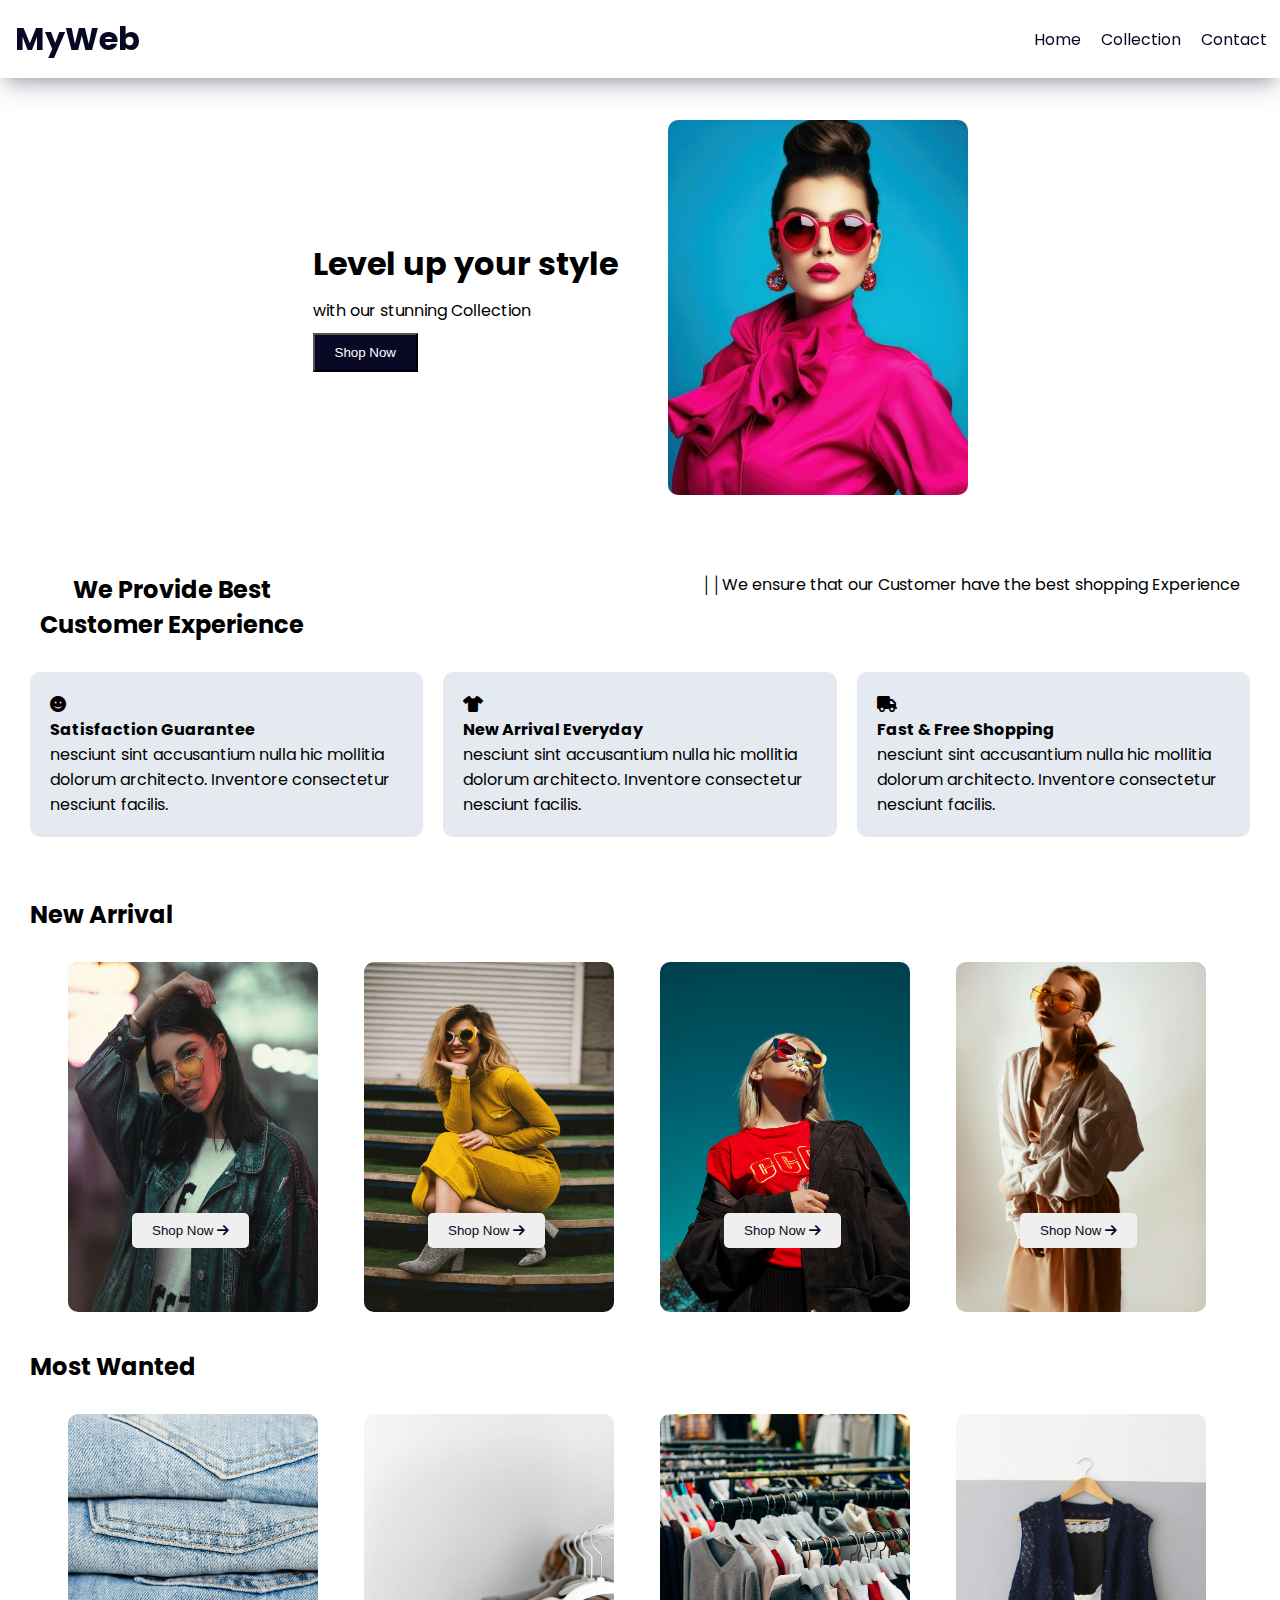
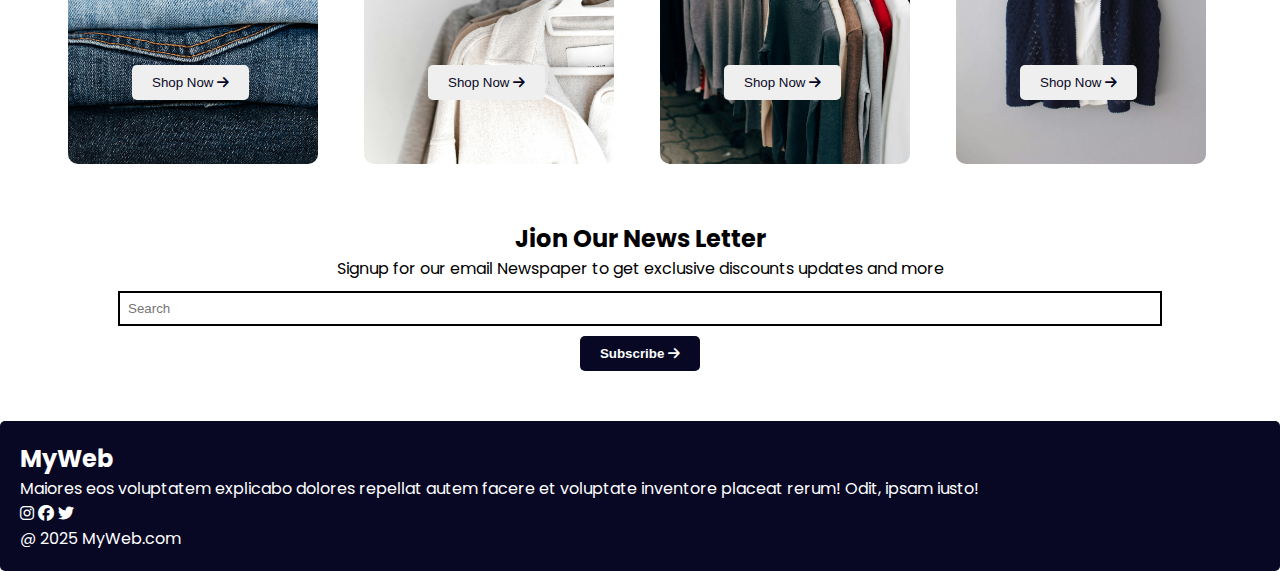
<file: index.html>
<!DOCTYPE html>
<html lang="en">

<head>
    <meta charset="UTF-8">
    <meta name="viewport" content="width=device-width, initial-scale=1.0">
    <title>MyWeb</title>
    <!-- this is google fonts -->
    <link rel="preconnect" href="https://fonts.googleapis.com">
    <link rel="preconnect" href="https://fonts.gstatic.com" crossorigin>
    <link href="https://fonts.googleapis.com/css2?family=Poppins&display=swap" rel="stylesheet">
    <!--this is my css  -->
    <link rel="stylesheet" href="e-commerce web.css">
    <!--this is font Awesome icon  -->
    <link rel="stylesheet" href="https://cdnjs.cloudflare.com/ajax/libs/font-awesome/6.7.2/css/all.min.css"
        integrity="sha512-Evv84Mr4kqVGRNSgIGL/F/aIDqQb7xQ2vcrdIwxfjThSH8CSR7PBEakCr51Ck+w+/U6swU2Im1vVX0SVk9ABhg=="
        crossorigin="anonymous" referrerpolicy="no-referrer" />

</head>

<body>
    <!--navbar-->
    
    <nav class="navbar">
        <h1>MyWeb</h1>
        <div class="navbarlink">
            <p><a href="index.html">Home</a></p>
            <p><a href="collection.html">Collection</a></p>
            <p><a href="contact.html">Contact</a></p>
        </div>
        <div class="navbar-menu-toggle">
            <i class="fa-solid fa-bars" onclick="menubar()"></i>
        </div>
    </nav>
    <!-- side navbar-->
    <div class="side-navbar">
        <p class="closebar"> <i class="fa-solid fa-xmark" onclick="closebar()"></i> </p>
        <div class="side-navbar-links">
            <p class="side-navbar-link"><a href="index.html">Home</a></p>
            <p class="side-navbar-link"><a href="collection.html">Collection</a></p>
            <p class="side-navbar-link"><a href="contact.html">Contact</a></p>
        </div>
    </div>

    <!-- header-->
    <div class="header">
        <div class="one">
            <h1>Level up your style</h1>
            <p>with our stunning Collection</p>
            <button class="header-button">Shop Now</button>
        </div>

        <div class="header-img">
            <img src="assets/fashion.jpg" alt="Random image" class="header-img" style="border-radius: 10px;">
        </div>
    </div>
    <!--service-->
    <div class="service">
        <div class="service-container-one">
            <div>
                <h2>We Provide Best</h2>
                <h2>Customer Experience</h2>
            </div>
            <div>
                <p>││We ensure that our Customer have the best shopping Experience</p>
            </div>
        </div>
        <!--service 2-->
        <div class="service-container-two">
            <div>

                <i class="fa-solid fa-face-smile"></i>
                <h4>Satisfaction Guarantee</h4>
                <p> nesciunt sint accusantium nulla hic mollitia dolorum architecto. Inventore consectetur nesciunt
                    facilis.</p>
            </div>
            <div>
                <i class="fa-solid fa-shirt"></i>

                <h4>New Arrival Everyday</h4>
                <p> nesciunt sint accusantium nulla hic mollitia dolorum architecto. Inventore consectetur nesciunt
                    facilis.</p>
            </div>
            <div>
                <i class="fa-solid fa-truck"></i>
                <h4>Fast & Free Shopping</h4>
                <p> nesciunt sint accusantium nulla hic mollitia dolorum architecto. Inventore consectetur nesciunt
                    facilis.</p>
            </div>

        </div>
    </div>
    <!-- new arrival-->
    <h2 style="margin: 30px;">New Arrival</h2>
    <div class="New-arrival">

        <div class="New-arrival-content">
            <img src="assets/1 (3).jpg" width="250px" height="350px" alt="">
            <button>Shop Now <i class="fa-solid fa-arrow-right"></i></button>
        </div>
        <div class="New-arrival-content">
            <img src="assets/1 (2).jpg"   width="250px" height="350px" alt="">
            <button>Shop Now <i class="fa-solid fa-arrow-right"></i></button>
        </div>
        <div class="New-arrival-content">
            <img src="assets/1 (1).jpg"  width="250px" height="350px" alt="">
            <button>Shop Now <i class="fa-solid fa-arrow-right"></i></button>
        </div>
        <div class="New-arrival-content">
            <img src="assets/1 (4).jpg"  width="250px" height="350px" alt="">
            <button>Shop Now <i class="fa-solid fa-arrow-right"></i></button>
        </div>

    </div>
    <!-- most wanted-->
     <h2 style="margin: 30px;">Most Wanted</h2>
     <div class="New-arrival">

        <div class="New-arrival-content">
            <img src="assets/1 (6).jpg" width="250px" height="350px" alt="">
            <button>Shop Now <i class="fa-solid fa-arrow-right"></i></button>
        </div>
        <div class="New-arrival-content">
            <img src="assets/1 (8).jpg" width="250px" height="350px" alt="">
            <button>Shop Now <i class="fa-solid fa-arrow-right"></i></button>
        </div>
        <div class="New-arrival-content">
            <img src="assets/1 (7).jpg" width="250px" height="350px" alt="">
            <button>Shop Now <i class="fa-solid fa-arrow-right"></i></button>
        </div>
        <div class="New-arrival-content">
            <img src="assets/1 (5).jpg" width="250px" height="350px"alt="">
            <button>Shop Now <i class="fa-solid fa-arrow-right"></i></button>
        </div>
    </div>
    <!-- News-->
    <div class="news">
        <h2>Jion Our News Letter</h2>
        <p>Signup for our email Newspaper to get exclusive discounts updates and more</p>
        <div><input type="text" placeholder="Search"></div>
        <div>
            <button><h4>Subscribe <i class="fa-solid fa-arrow-right"></i> </h4></button>
        </div>
    </div>
    <div class="footer">
        <div>
            <h2>MyWeb</h2>
            <p>  Maiores eos voluptatem explicabo dolores repellat autem facere et voluptate inventore placeat rerum! Odit, ipsam iusto!</p>
            <i class="fa-brands fa-instagram" style="color: white;"></i>
            <i class="fa-brands fa-facebook" style="color: white;"></i>
            <i class="fa-brands fa-twitter" style="color: white;"></i>
        </div>
        <p>@ 2025 MyWeb.com</p>

    </div>


    <script src="e-commerce web.js"></script>
</body>

</html>
</file>
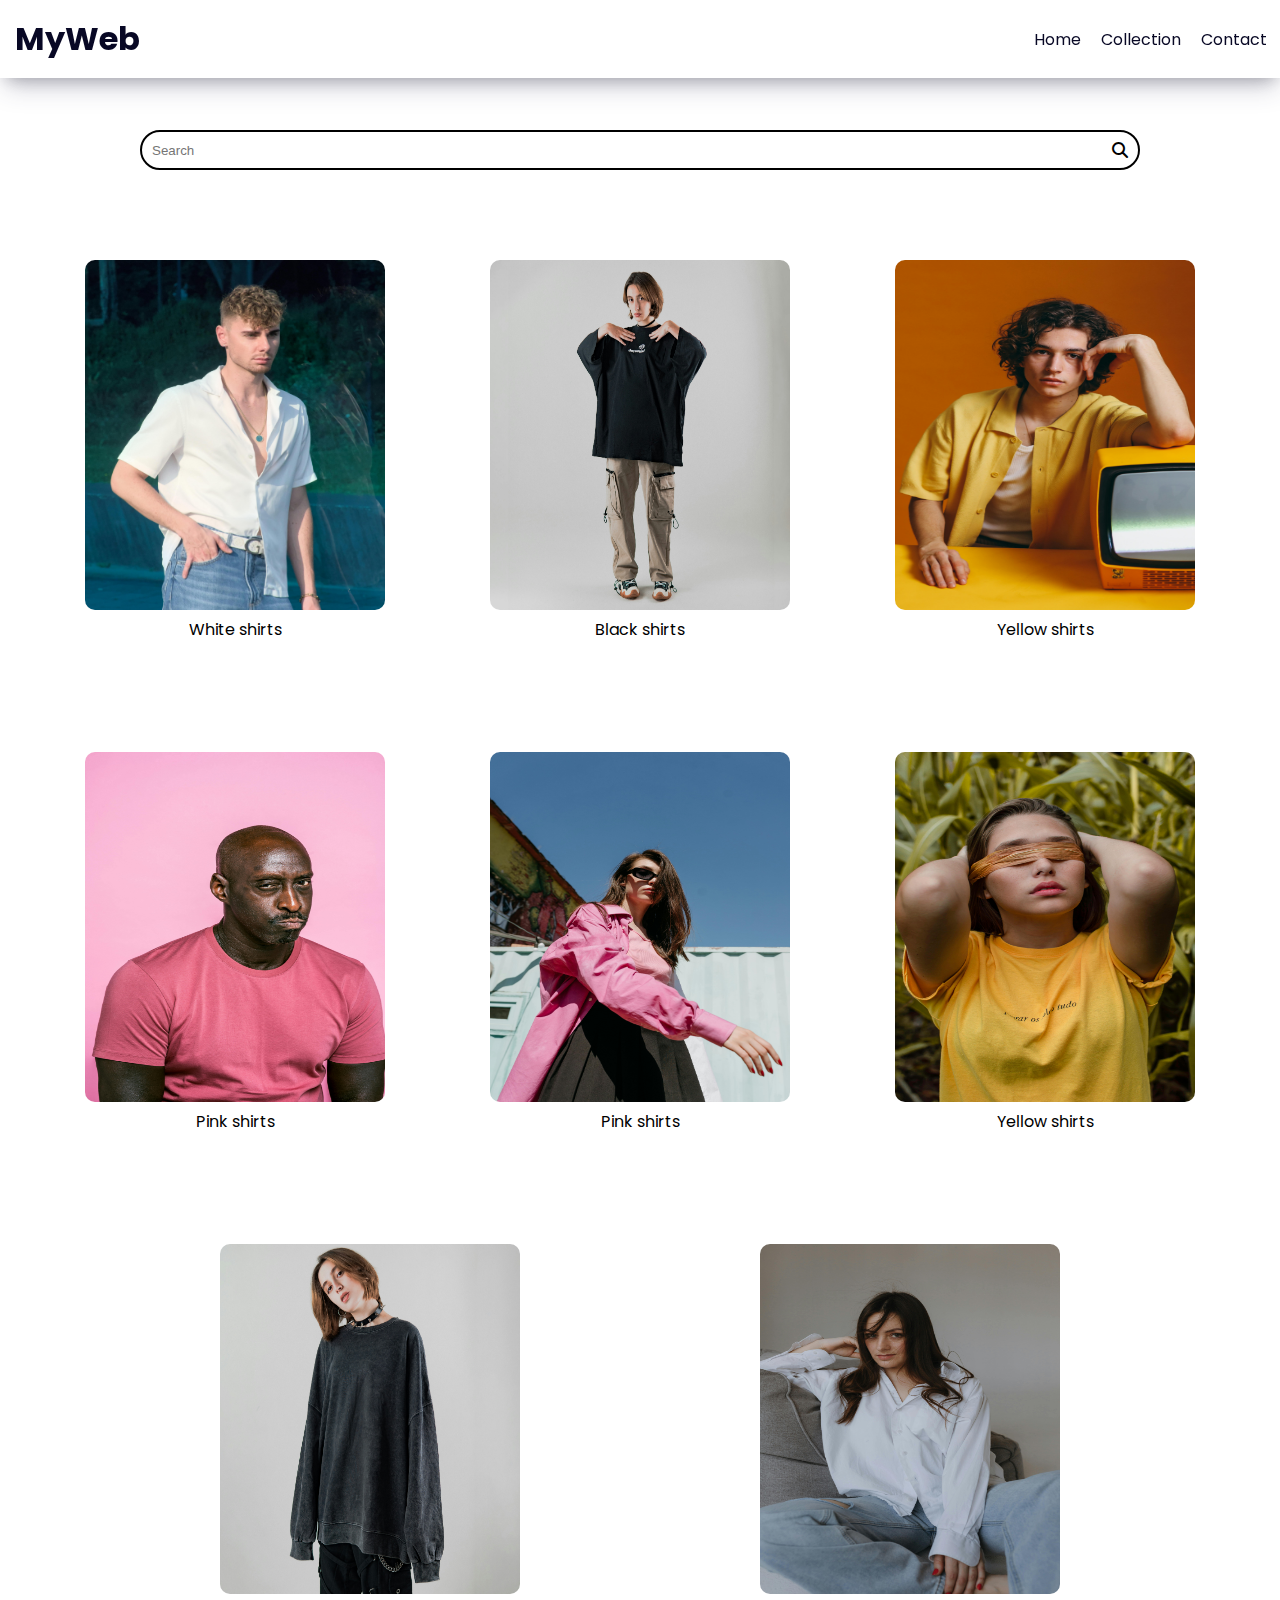
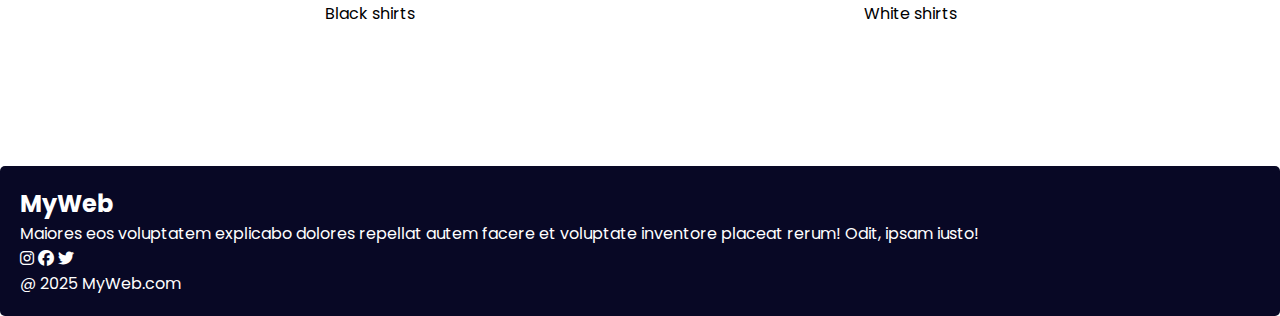
<file: collection.html>
<!DOCTYPE html>
<html lang="en">

<head>
    <meta charset="UTF-8">
    <meta name="viewport" content="width=device-width, initial-scale=1.0">
    <title>MyWeb</title>
    <!-- this is google fonts -->
    <link rel="preconnect" href="https://fonts.googleapis.com">
    <link rel="preconnect" href="https://fonts.gstatic.com" crossorigin>
    <link href="https://fonts.googleapis.com/css2?family=Poppins&display=swap" rel="stylesheet">
    <!--this is my css  -->
    <link rel="stylesheet" href="e-commerce web.css">
    <!--this is font Awesome icon  -->
    <link rel="stylesheet" href="https://cdnjs.cloudflare.com/ajax/libs/font-awesome/6.7.2/css/all.min.css"
        integrity="sha512-Evv84Mr4kqVGRNSgIGL/F/aIDqQb7xQ2vcrdIwxfjThSH8CSR7PBEakCr51Ck+w+/U6swU2Im1vVX0SVk9ABhg=="
        crossorigin="anonymous" referrerpolicy="no-referrer" />

</head>

<body>
    <!--navbar-->
    
    <nav class="navbar">
        <h1>MyWeb</h1>
        <div class="navbarlink">
            <p><a href="index.html">Home</a></p>
            <p><a href="collection.html">Collection</a></p>
            <p><a href="contact.html">Contact</a></p>
        </div>
        <div class="navbar-menu-toggle">
            <i class="fa-solid fa-bars" onclick="menubar()"></i>
        </div>
    </nav>
    <!-- side navbar-->
    <div class="side-navbar">
        <p class="closebar"> <i class="fa-solid fa-xmark" onclick="closebar()"></i> </p>
        <div class="side-navbar-links">
            <p class="side-navbar-link"><a href="index.html">Home</a></p>
            <p class="side-navbar-link"><a href="collection.html">Collection</a></p>
            <p class="side-navbar-link"><a href="contact.html">Contact</a></p>
        </div>
    </div>


    <div class="input-collection">
        <form class="input-container">
            <input type="text" placeholder="Search" id="search"  >
            <i class="fa-solid fa-magnifying-glass"></i>
        </form>
    </div>

    <div class="body" id="body-js">
        <div class="body-container">
            <img src="assets/white.jpg" width="300px" height="350px">
            <p>White shirts</p>
        </div>
        <div class="body-container">
            <img src="assets/black 2.jpg" alt="" width="300px" height="350px">
            <p>Black shirts</p>
        </div>
        <div class="body-container">
            <img src="assets/yellow.jpg" alt="" width="300px" height="350px">
            <p>Yellow shirts</p>
        </div>
        <div class="body-container">
            <img src="assets/pink.jpg" alt="" width="300px" height="350px">
            <p>Pink shirts</p>
        </div>
        <div class="body-container">
            <img src="assets/pink 2.jpg" alt="" width="300px" height="350px">
            <p>Pink shirts</p>
        </div>
        <div class="body-container">
            <img src="assets/yellow 2.jpg" alt="" width="300px" height="350px">
            <p>Yellow shirts</p>
        </div>
        <div class="body-container">
            <img src="assets/black.jpg" alt=""width="300px" height="350px">
            <p>Black shirts</p>
        </div>
        <div class="body-container">
            <img src="assets/white 2.jpg" alt=""width="300px" height="350px">
            <p>White shirts</p>
        </div>
    </div>


    <div class="footer">
        <div>
            <h2>MyWeb</h2>
            <p>  Maiores eos voluptatem explicabo dolores repellat autem facere et voluptate inventore placeat rerum! Odit, ipsam iusto!</p>
            <i class="fa-brands fa-instagram" style="color: white;"></i>
            <i class="fa-brands fa-facebook" style="color: white;"></i>
            <i class="fa-brands fa-twitter" style="color: white;"></i>
        </div>
        <p>@ 2025 MyWeb.com</p>

    </div>


    <script src="e-commerce web.js"></script>
</body>

</html>
</file>
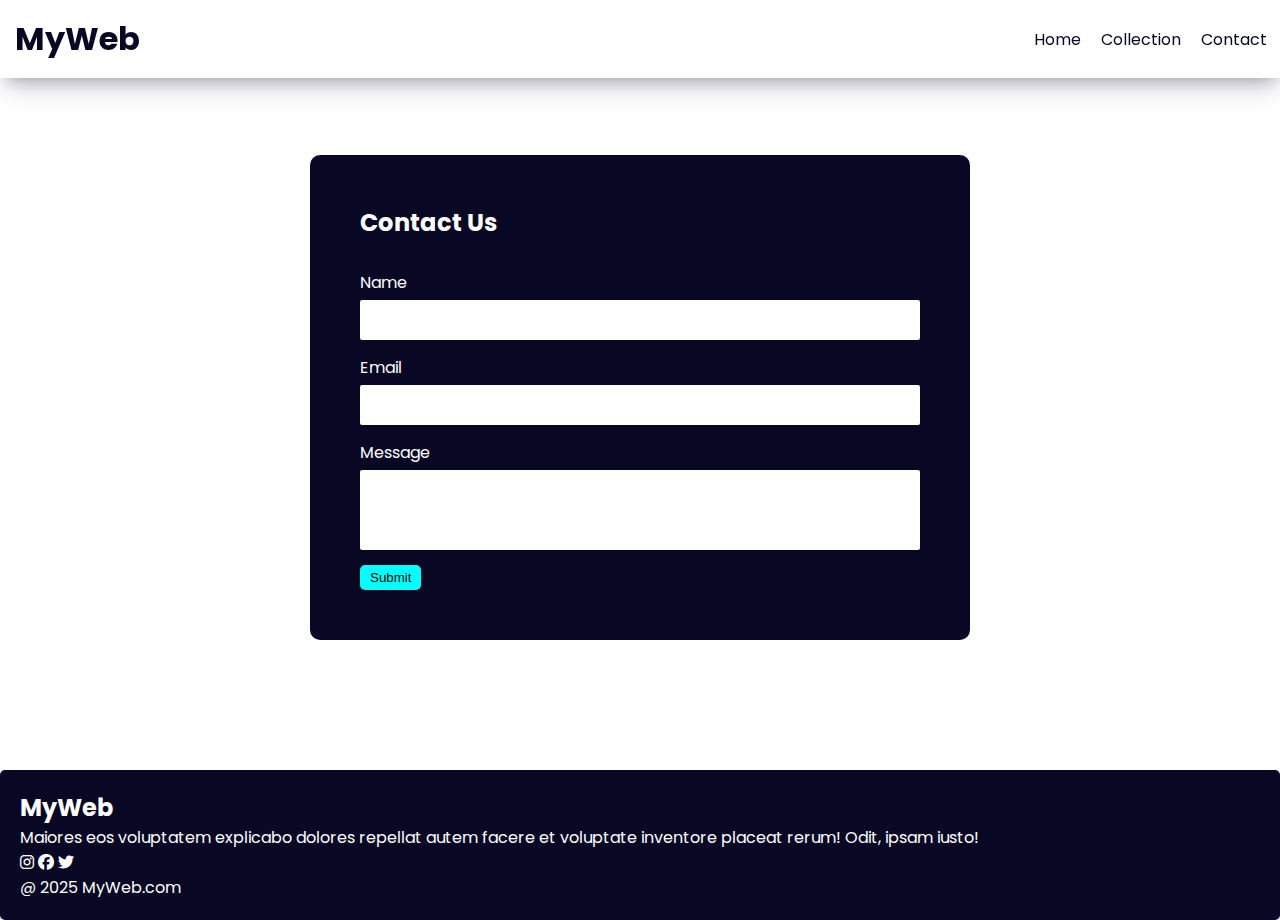
<file: contact.html>
<!DOCTYPE html>
<html lang="en">

<head>
    <meta charset="UTF-8">
    <meta name="viewport" content="width=device-width, initial-scale=1.0">
    <title>MyWeb</title>
    <!-- this is google fonts -->
    <link rel="preconnect" href="https://fonts.googleapis.com">
    <link rel="preconnect" href="https://fonts.gstatic.com" crossorigin>
    <link href="https://fonts.googleapis.com/css2?family=Poppins&display=swap" rel="stylesheet">
    <!--this is my css  -->
    <link rel="stylesheet" href="e-commerce web.css">
    <!--this is font Awesome icon  -->
    <link rel="stylesheet" href="https://cdnjs.cloudflare.com/ajax/libs/font-awesome/6.7.2/css/all.min.css"
        integrity="sha512-Evv84Mr4kqVGRNSgIGL/F/aIDqQb7xQ2vcrdIwxfjThSH8CSR7PBEakCr51Ck+w+/U6swU2Im1vVX0SVk9ABhg=="
        crossorigin="anonymous" referrerpolicy="no-referrer" />

</head>

<body>
    <!--navbar-->
    
    <nav class="navbar">
        <h1>MyWeb</h1>
        <div class="navbarlink">
            <p><a href="index.html">Home</a></p>
            <p><a href="collection.html">Collection</a></p>
            <p><a href="contact.html">Contact</a></p>
        </div>
        <div class="navbar-menu-toggle">
            <i class="fa-solid fa-bars" onclick="menubar()"></i>
        </div>
    </nav>
    <!-- side navbar-->
    <div class="side-navbar">
        <p class="closebar"> <i class="fa-solid fa-xmark" onclick="closebar()"></i> </p>
        <div class="side-navbar-links">
            <p class="side-navbar-link"><a href="index.html">Home</a></p>
            <p class="side-navbar-link"><a href="collection.html">Collection</a></p>
            <p class="side-navbar-link"><a href="contact.html">Contact</a></p>
        </div>
    </div>


    <div class="contact">
        <div class="body-contact">
            <h2 style="margin-bottom: 30px;">Contact Us</h2>
                <div class="name">
                    <p>Name </p>
                    <input type="text">
                </div>

                <div class="email">
                    <p>Email </p>
                    <input type="text">
                </div>

                <div class="Message">
                    <p>Message </p>
                    <input type="text">
                </div>
                <button>Submit</button>
            


        </div>

    </div>

    <div class="footer">
        <div>
            <h2>MyWeb</h2>
            <p>  Maiores eos voluptatem explicabo dolores repellat autem facere et voluptate inventore placeat rerum! Odit, ipsam iusto!</p>
            <i class="fa-brands fa-instagram" style="color: white;"></i>
            <i class="fa-brands fa-facebook" style="color: white;"></i>
            <i class="fa-brands fa-twitter" style="color: white;"></i>
        </div>
        <p>@ 2025 MyWeb.com</p>

    </div>


    <script src="e-commerce web.js"></script>
</body>

</html>
</file>
<file: e-commerce web.css>
* {
    padding: 0;
    margin: 0;
}

body {
    font-family: "Poppins", sans-serif;
    font-weight: 400;
    font-style: normal;
}

.navbar {

    z-index: 1;
    width: 97.8%;
    position: fixed;
    top: 0px;
    background-color: white;
    display: flex;
    justify-content: space-between;
    padding: 15px;
    align-items: center;
    color: rgb(8, 8, 37);
    box-shadow: rgba(50, 50, 93, 0.25) 0px 13px 27px -5px, rgba(0, 0, 0, 0.3) 0px 8px 16px -8px;
}

.navbarlink {

    display: flex;
    column-gap: 20px;
}

.navbarlink a {
    color: rgb(8, 8, 37);
    text-decoration: none;
}

.navbarlink a:hover {
    text-decoration: underline;
}

.navbar-menu-toggle {
    display: none;
    cursor: pointer;
    margin-right: 20px;
    font-size: 23px;
}

.side-navbar {
    top: 0px;
    z-index: 1;
    width: 50%;
    background-color: rgb(8, 8, 37);
    position: fixed;
    height: 100%;
    left: -60%;
    padding: 20px;
    color: white;
    transition: 1s;
}

.side-navbar-link {
    margin-bottom: 30px;
    margin-left: 30px;
}

.side-navbar-link a {
    color: white;
    text-decoration: none;
}

.side-navbar-link a:hover {
    text-decoration: underline;
}

.closebar {
    text-align: right;
    cursor: pointer;
    font-size: 25px;
}

.header {
    display: flex;
    justify-content: center;
    gap: 50px;
    padding: 50px;
}

.header-img {
    margin-top: 35px;
}

.one p {
    padding: 10px;
    padding-left: 0px;
}

.header-button {
    background-color: rgb(8, 8, 37);
    color: white;
    padding-left: 20px;
    padding-right: 20px;
    padding-top: 10px;
    padding-bottom: 10px;
    cursor: pointer;
}

.service {
    padding: 20px;
}

.service-container-one {
    padding-left: 20px;
    padding-right: 20px;
    display: flex;
    justify-content: space-between;
    text-align: center;
}

.service-container-two {
    display: flex;
    justify-content: space-between;
    padding: 10px;
    gap: 20px;
    margin-top: 20px;
}

.service-container-two div {
    background-color: #e5eaf0;
    border-radius: 10px;
    padding: 20px;
}

.New-arrival {
    display: flex;
    justify-content: space-around;
    flex-wrap: wrap;
    justify-content: center;
    gap: 40px;
}

.New-arrival-content {
    position: relative;
    flex-basis: 20%;

}

.New-arrival-content img {
    border-radius: 10px;
    transition: transform 0.5s ease;
}
.New-arrival-content img:hover{
    transform: scale(1.10)
}
.New-arrival-content button {
    padding-left: 20px;
    padding-right: 20px;
    padding-bottom: 10px;
    padding-top: 10px;
    color: rgb(8, 8, 37);
    position: absolute;
    bottom: 20%;
    left: 25%;
    border-radius: 5px;
    border: none;
}

.news {
    text-align: center;
    align-items: center;
    margin-top: 50px;
}

.news input {
    width: 80vw;
    padding: 8px;
    border: solid black 2px;
    margin-top: 10px;
}

.news button {
    background-color: rgb(8, 8, 37);
    color: white;
    padding-left: 20px;
    padding-right: 20px;
    padding-bottom: 10px;
    padding-top: 10px;
    border-radius: 5px;
    margin-top: 10px;
    border: none;
    cursor: pointer;
}

.footer {
    margin-top: 50px;
    padding: 20px;
    background-color: rgb(8, 8, 37);
    color: white;
    border-radius: 5px;
}

.input-collection {
    margin: 30px;
    margin-top: 130px;
}

.input-container {
    width: 80%;
    border: solid black 2px;
    display: flex;
    border-radius: 20px;
    justify-content: space-between;
    align-items: center;
    padding: 10px;
    margin: auto;
}

.input-container input {
    border: none;
    background-color: transparent;
    width: 100%;
    outline: none
}

.body {
    justify-content: space-evenly;
    display: flex;
    padding: 20px;
    gap: 20px;
    flex-wrap: wrap;
    margin-top: 50px;
}

.body-container {
    text-align: center;
    flex-basis: 20%;
    padding: 20px;
    margin-bottom: 50px;
}

.body-container img {
    border-radius: 10px;
    transition: transform 0.5s ease;
}
.body-container img:hover{
    transform: scale(1.10);
}

.contact {
    padding: 80px;
    justify-items: center;
    margin-top: 75px;
}

.body-contact {
    padding: 50px;
    width: 50%;
    background-color: rgb(8, 8, 37);
    color: white;
    border-radius: 10px;

}

.name input {

    background-color: white;
    width: 100%;
    border: none;
    height: 40px;
    border-radius: 2px;

}

.email input {
    background-color: white;
    width: 100%;
    border: none;
    height: 40px;
    border-radius: 2px;
}

.Message input {
    background-color: white;
    width: 100%;
    border: none;
    height: 80px;
    border-radius: 2px;
}

.body-contact button {
    margin-top: 15px;
    padding-bottom: 5px;
    padding-top: 5px;
    padding-right: 10px;
    padding-left: 10px;
    background-color: aqua;
    border-radius: 5px;
    cursor: pointer;
    border: none;
}

.body-contact p {
    margin-top: 15px;
    margin-bottom: 5px;
}

@media screen and (max-width:700px) {
    .navbar-menu-toggle {
        display: block;
    }

    .navbarlink {
        display: none;
    }

    .header-img {
        display: none;
    }

    .service-container-one div {
        display: none;
    }

    .service-container-two {
        flex-direction: column;
    }

    .one {
        margin-top: 110px;
    }

    .New-arrival {
        gap: 15px;
    }
    .body{
        gap: 10px;
        padding: 0px;
    }
    .body-container{
        padding: 0px;
    }
    .contact{
        padding: 0px;
        margin-top: 100px;
    }
    .New-arrival-content img{
        width: 180px;
        height: 280px;
    }
    .body-container img{
        width: 180px;
        height: 280px;
    }
}

@media screen and (min-width:700px) {
    .one {
        margin-top: 190px;
    }
    .side-navbar{
        display: none;
    }
}
</file>
